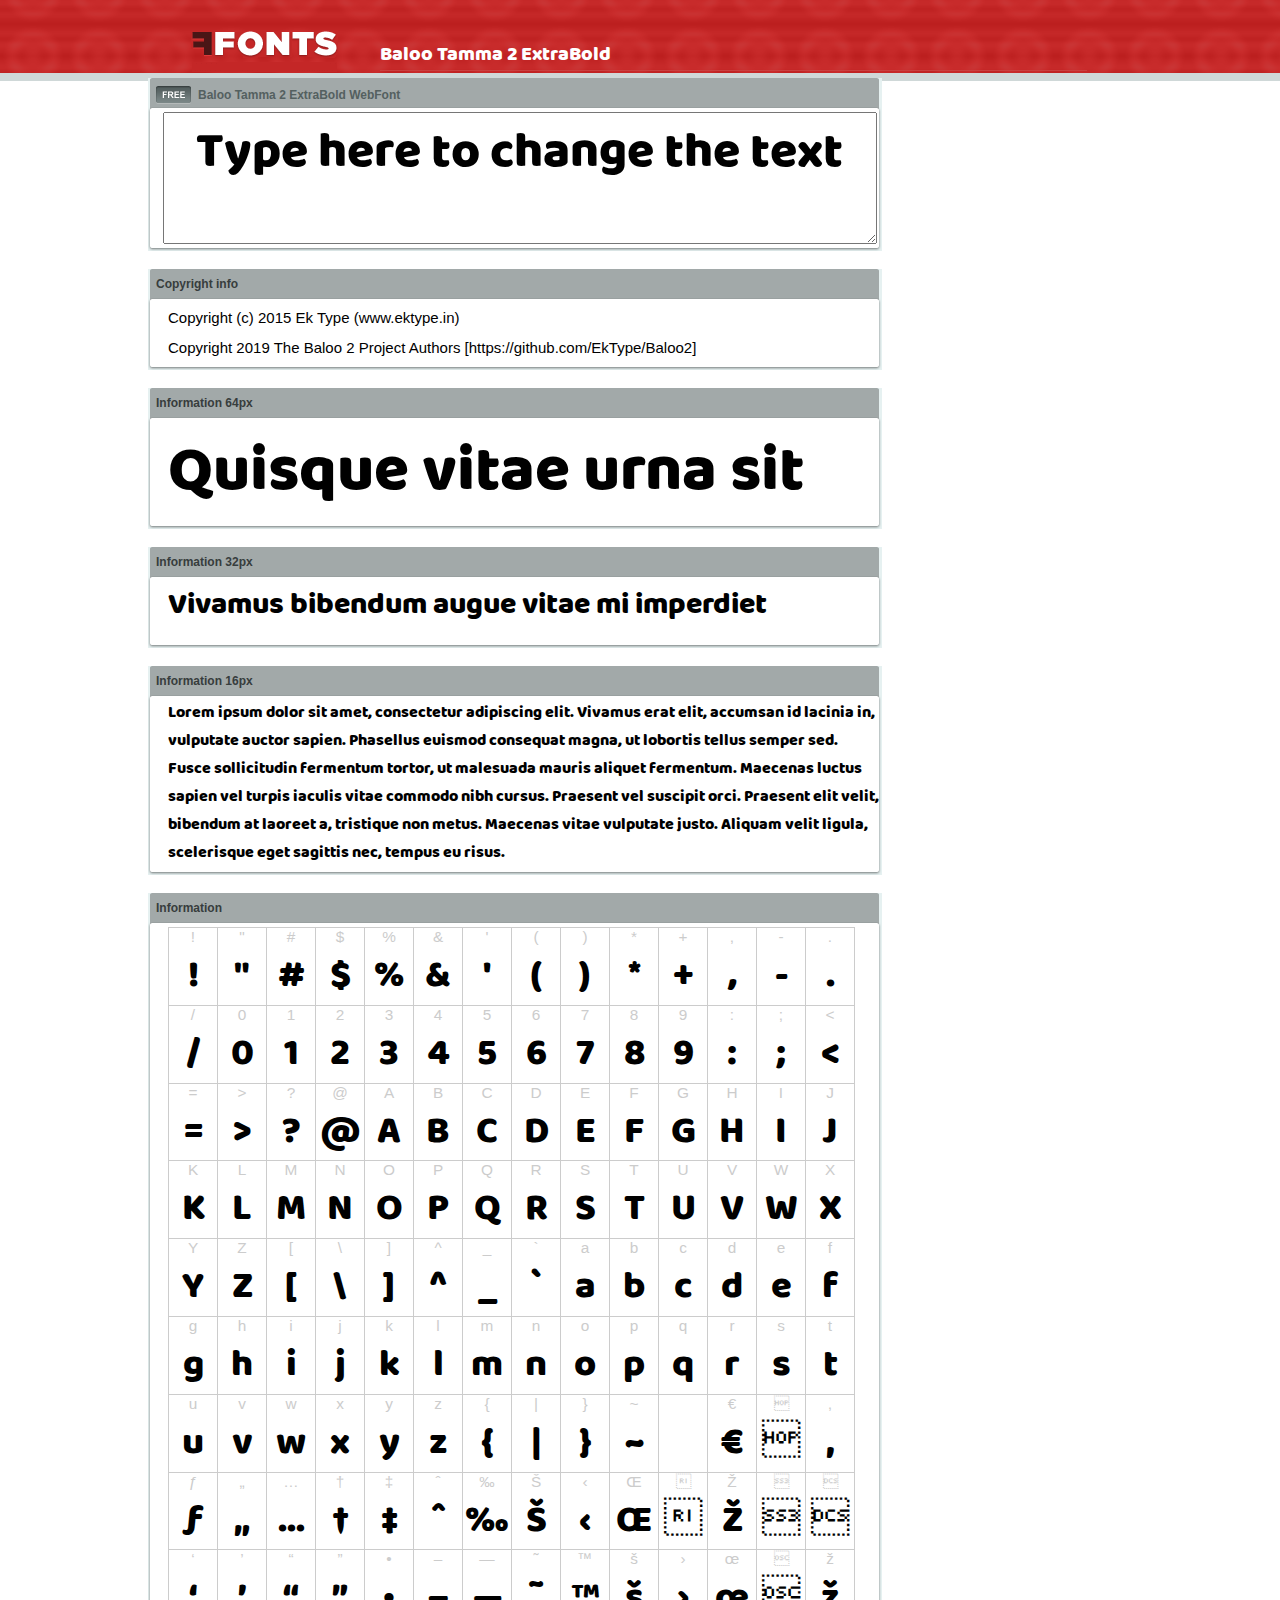
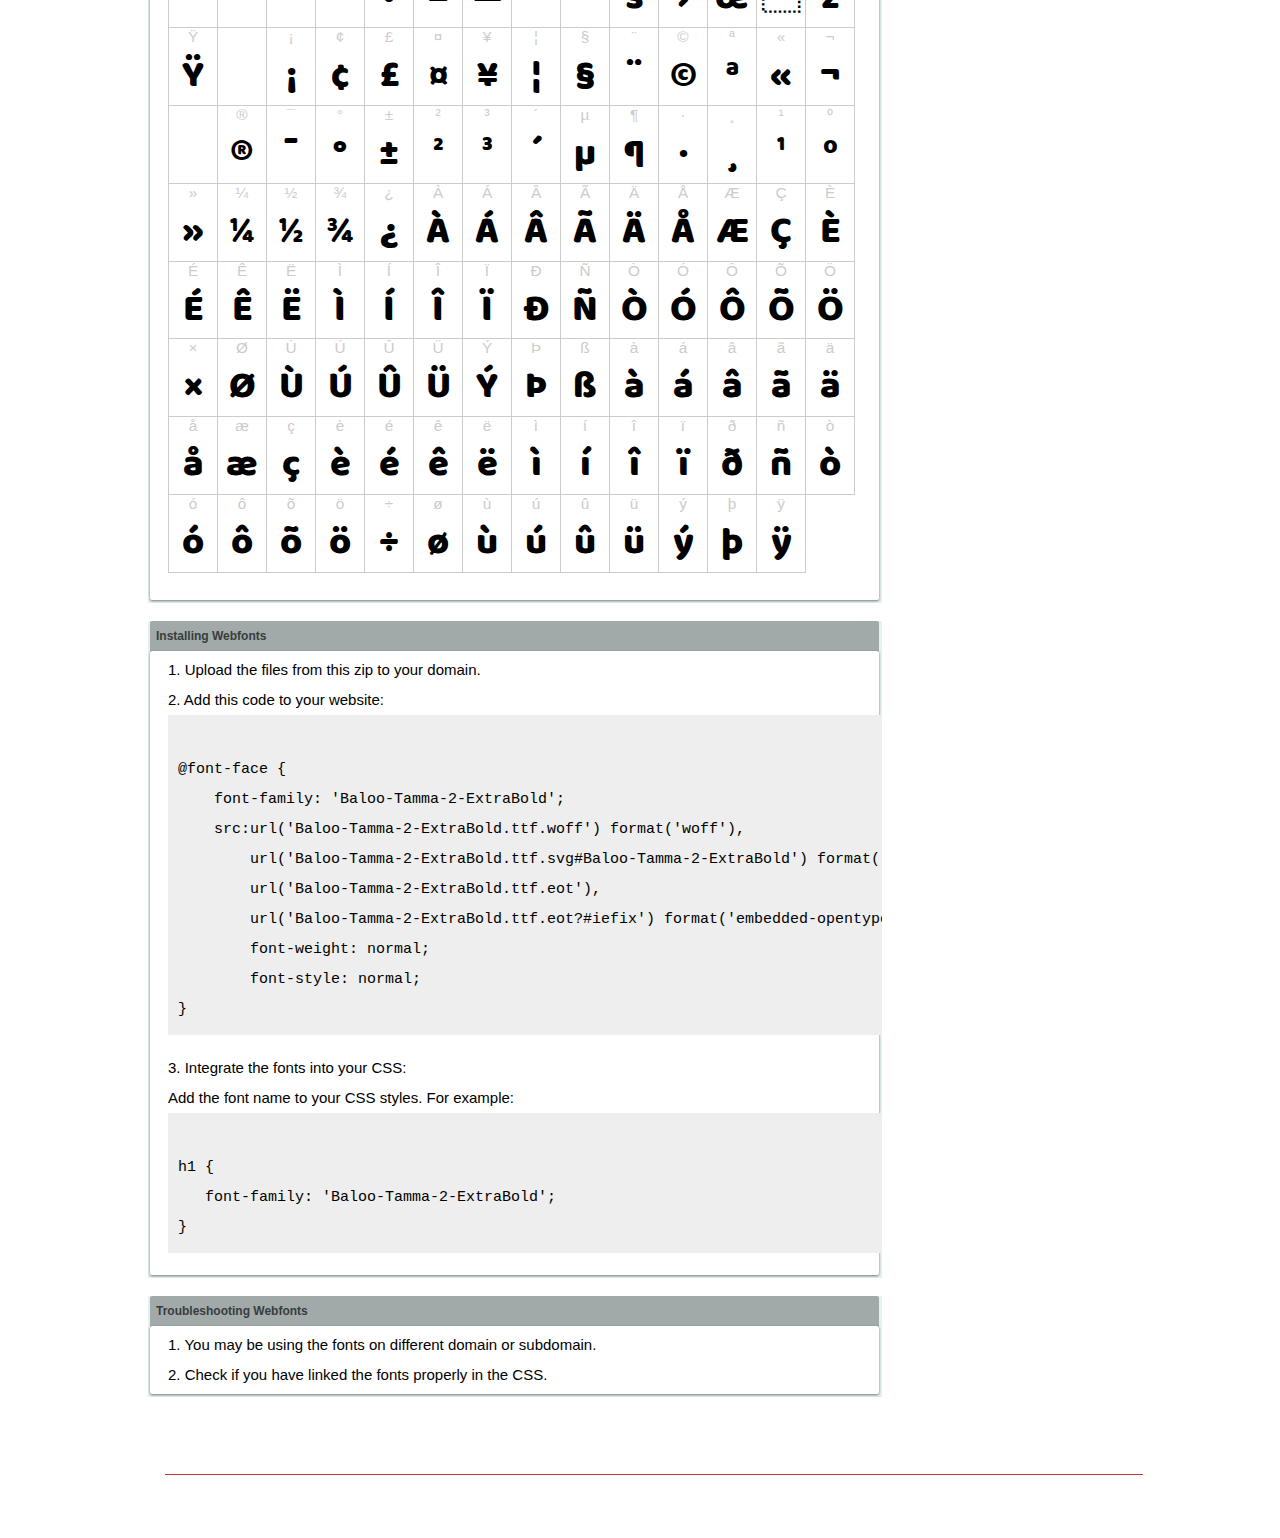
<file: public/font/webfonts_Baloo-Tamma-2-ExtraBold/example.html>
<!DOCTYPE html PUBLIC "-//W3C//DTD XHTML 1.0 Transitional//EN" "http://www.w3.org/TR/xhtml1/DTD/xhtml1-transitional.dtd">
<html xmlns="http://www.w3.org/1999/xhtml">
<head>
<meta http-equiv="Content-Type" content="text/html; charset=UTF-8" />
<title>Baloo Tamma 2 ExtraBold WebFont</title>
<meta name="description" content="Baloo Tamma 2 ExtraBold WebFont" />
<meta name="keywords" content="Baloo Tamma 2 ExtraBold WebFont" />
<style type="text/css">
@font-face {
  font-family: 'Baloo-Tamma-2-ExtraBold';
    src:  url('Baloo-Tamma-2-ExtraBold.ttf.woff') format('woff'),
    url('Baloo-Tamma-2-ExtraBold.ttf.svg#Baloo-Tamma-2-ExtraBold') format('svg'),
    url('Baloo-Tamma-2-ExtraBold.ttf.eot'),
    url('Baloo-Tamma-2-ExtraBold.eot?#iefix') format('embedded-opentype'); 
    font-weight: normal;
    font-style: normal;
}.examplefontl {
  font-family: 'Baloo-Tamma-2-ExtraBold';  
  color: black;
}
.examplefont {
  padding-bottom: 2em;
  overflow: hidden; 
  text-align: center;
}
.examplefont div {
  float: left;
  border: 1px solid #ccc;
  text-align: center;
  width: 1.25em;
  height: 2em;
  margin-right: -1px;
  margin-bottom: -1px;
  font-size: 3.2em; 
}
.examplefont div .defaultC {
  color: #ccc;
  font-family: arial, sans-serif;
  font-size: .4em;
  display: block;
}
*{margin:0;padding:0;}
body{margin:0px;padding:0px;background:#FFFFFF url(images/bgtile.gif?1) repeat-x;font-family:Arial, Helvetica, sans-serif;}
#header{background:url(images/headertile.gif);height:73px;margin:0px;overflow:hidden;}
#head{width:707px;float:left;height:31px;margin:39px 0 0 0;padding:0px;color:#ffffff;font-size:15px;border-bottom:1px solid #c94040;overflow:hidden;}
#head a{color:#ffffff;text-decoration:none;}
#headspan1{float:left;}
.container{width:994px;margin:0 auto;padding:0px;overflow:hidden;}
#content{width:734px;margin:5px 0px 0px 5px;float:left;padding:0px;font-size:12px;display:inline;color:#868e8e;overflow:hidden;}
.fontbox{background:url(images/fontboxtile.gif);width:734px;margin:0 0 18px 0;padding:0;overflow:hidden;}
.fontboxtop{background:url(images/fontboxtop.gif) no-repeat top left;height:18px;font-size:12px;color:#373d3d;width:718px;padding:8px;margin:0;overflow:hidden;}
.fontboxtop a{color:#373d3d;text-decoration:none;}
.fontboxspan1{background:url(images/free.gif) no-repeat;padding:2px 0 2px 42px;float:left;}
h6{background:url(images/logo.gif) top left no-repeat;width:230px;height:73px;margin:0px 0px 0px 7px;float:left;}
h6 a{display:block;height:73px;}
h6 a span{display:none;}
h1{display:inline;font-size:12px;font-weight:bold;color:#546060;padding:0px;float:left;}
.btn{border:0;margin:0;background:url('images/button.gif');background-repeat:repeat-x;color:#fff;width:127px;height:28px;font-size:17px;}
.inputsubtmi{border:1px solid #e1ebeb;border-bottom:2px solid #c7d1d1;padding:6px;margin:0 0 8px 0;}
.partner{font-size:16px;font-weight:bold;color:#000000;padding:0px;margin:39px 0px 12px 30px;}
.fontboxspan1notfree{padding:2px 0 2px 42px;float:left;}
#footer{height:123px;margin:0px;padding:0px;background:url(http://www.altfonts.com/images/foottile.gif);}
#foot{width:1005px;height:123px;background:url(http://www.altfonts.com/images/foot.gif) top left no-repeat;margin:0 auto;padding:0px;}
#copyright{height:31px;padding:28px 0 0 118px;margin:0 0 0 27px;border-bottom:1px solid #c33636;font-size:14px;color:#4a1616;}
code {
	white-space: pre;
	background-color: #eee;
	display: block;
	padding: 10px;
	margin-bottom: 18px;
	overflow: auto;
}    
</style>
</head>
<body>
<div id="header">
<div class="container">
<h6><a href="http://webfonts.ffonts.net" title="WebFonts"><span>WebFonts</span></a></h6>
<div id="head">
<span id="headspan1">
   <span style="font-family: 'Baloo-Tamma-2-ExtraBold';font-size: 20px; color: white;">Baloo Tamma 2 ExtraBold</span> 
</span>
</div>
</div>
</div>
<div class="container">
<div id="content">
<!-- WebFont --> 
<div class="fontbox">
<div class="fontboxtop"><span class="fontboxspan1"><h1>Baloo Tamma 2 ExtraBold WebFont</h1></span></div>
 <textarea id="txtAreaTryFont" cols="" rows="2" style="font-family: 'Baloo-Tamma-2-ExtraBold';width:97%; font-size: 50px; height: 130px;text-align: center;margin-left: 15px;" 
           onclick="if (this.value=='Type here to change the text') this.value=''">Type here to change the text</textarea>
<img src="images/fontboxbottom.gif" width="734" height="7" alt="" />
</div>
<div class="fontbox">
<div class="fontboxtop"><b>Copyright info</b></div>
<div style="text-align: left;margin-left:20px;color: black;font-size:15px;line-height:200%">
Copyright (c) 2015 Ek Type (www.ektype.in)<br />
Copyright 2019 The Baloo 2 Project Authors [https://github.com/EkType/Baloo2]
</div>
<img src="images/fontboxbottom.gif" width="734" height="7" alt="" />
</div>
<div class="fontbox">
<div class="fontboxtop"><b>Information 64px</b></div>
<div style="font-family: 'Baloo-Tamma-2-ExtraBold';margin-left:20px;font-size:64px;color:black;float: left;display: inline; overflow: hidden;height:100px;">
 Quisque vitae urna sit amet ipsum lobortis iaculis volutpat sit amet nibh. 
</div>
<img src="images/fontboxbottom.gif" width="734" height="7" alt="" />
</div>
<div class="fontbox">
<div class="fontboxtop"><b>Information 32px</b></div>
<div style="font-family: 'Baloo-Tamma-2-ExtraBold';margin-left:20px;font-size:30px;color:black;float: left;display: inline; overflow: hidden;height:60px;">
 Vivamus bibendum augue vitae mi imperdiet volutpat tempor tellus lacinia. Integer in sem et neque iaculis malesuada. 
</div>
<img src="images/fontboxbottom.gif" width="734" height="7" alt="" />
</div>
<div class="fontbox">
<div class="fontboxtop"><b>Information 16px</b></div>
<div style="font-family: 'Baloo-Tamma-2-ExtraBold';margin-left:20px;font-size:16px;color:black;float: left;display: inline; overflow: hidden;">
 Lorem ipsum dolor sit amet, consectetur adipiscing elit. Vivamus erat elit, accumsan id lacinia in, vulputate auctor sapien. Phasellus euismod consequat magna, ut lobortis tellus semper sed. Fusce sollicitudin fermentum tortor, ut malesuada mauris aliquet fermentum. Maecenas luctus sapien vel turpis iaculis vitae commodo nibh cursus. Praesent vel suscipit orci. Praesent elit velit, bibendum at laoreet a, tristique non metus. Maecenas vitae vulputate justo. Aliquam velit ligula, scelerisque eget sagittis nec, tempus eu risus. 
</div>
<img src="images/fontboxbottom.gif" width="734" height="7" alt="" />
</div>
<div class="fontbox">
<div class="fontboxtop"><b>Information</b></div>
<div class="examplefont examplefontl" style="text-align: center;margin-left:20px;">
 <div><span class="defaultC">&#33;</span><span>&#33;</span></div><div><span class="defaultC">&#34;</span><span>&#34;</span></div><div><span class="defaultC">&#35;</span><span>&#35;</span></div><div><span class="defaultC">&#36;</span><span>&#36;</span></div><div><span class="defaultC">&#37;</span><span>&#37;</span></div><div><span class="defaultC">&#38;</span><span>&#38;</span></div><div><span class="defaultC">&#39;</span><span>&#39;</span></div><div><span class="defaultC">&#40;</span><span>&#40;</span></div><div><span class="defaultC">&#41;</span><span>&#41;</span></div><div><span class="defaultC">&#42;</span><span>&#42;</span></div><div><span class="defaultC">&#43;</span><span>&#43;</span></div><div><span class="defaultC">&#44;</span><span>&#44;</span></div><div><span class="defaultC">&#45;</span><span>&#45;</span></div><div><span class="defaultC">&#46;</span><span>&#46;</span></div><div><span class="defaultC">&#47;</span><span>&#47;</span></div><div><span class="defaultC">&#48;</span><span>&#48;</span></div><div><span class="defaultC">&#49;</span><span>&#49;</span></div><div><span class="defaultC">&#50;</span><span>&#50;</span></div><div><span class="defaultC">&#51;</span><span>&#51;</span></div><div><span class="defaultC">&#52;</span><span>&#52;</span></div><div><span class="defaultC">&#53;</span><span>&#53;</span></div><div><span class="defaultC">&#54;</span><span>&#54;</span></div><div><span class="defaultC">&#55;</span><span>&#55;</span></div><div><span class="defaultC">&#56;</span><span>&#56;</span></div><div><span class="defaultC">&#57;</span><span>&#57;</span></div><div><span class="defaultC">&#58;</span><span>&#58;</span></div><div><span class="defaultC">&#59;</span><span>&#59;</span></div><div><span class="defaultC">&#60;</span><span>&#60;</span></div><div><span class="defaultC">&#61;</span><span>&#61;</span></div><div><span class="defaultC">&#62;</span><span>&#62;</span></div><div><span class="defaultC">&#63;</span><span>&#63;</span></div><div><span class="defaultC">&#64;</span><span>&#64;</span></div><div><span class="defaultC">&#65;</span><span>&#65;</span></div><div><span class="defaultC">&#66;</span><span>&#66;</span></div><div><span class="defaultC">&#67;</span><span>&#67;</span></div><div><span class="defaultC">&#68;</span><span>&#68;</span></div><div><span class="defaultC">&#69;</span><span>&#69;</span></div><div><span class="defaultC">&#70;</span><span>&#70;</span></div><div><span class="defaultC">&#71;</span><span>&#71;</span></div><div><span class="defaultC">&#72;</span><span>&#72;</span></div><div><span class="defaultC">&#73;</span><span>&#73;</span></div><div><span class="defaultC">&#74;</span><span>&#74;</span></div><div><span class="defaultC">&#75;</span><span>&#75;</span></div><div><span class="defaultC">&#76;</span><span>&#76;</span></div><div><span class="defaultC">&#77;</span><span>&#77;</span></div><div><span class="defaultC">&#78;</span><span>&#78;</span></div><div><span class="defaultC">&#79;</span><span>&#79;</span></div><div><span class="defaultC">&#80;</span><span>&#80;</span></div><div><span class="defaultC">&#81;</span><span>&#81;</span></div><div><span class="defaultC">&#82;</span><span>&#82;</span></div><div><span class="defaultC">&#83;</span><span>&#83;</span></div><div><span class="defaultC">&#84;</span><span>&#84;</span></div><div><span class="defaultC">&#85;</span><span>&#85;</span></div><div><span class="defaultC">&#86;</span><span>&#86;</span></div><div><span class="defaultC">&#87;</span><span>&#87;</span></div><div><span class="defaultC">&#88;</span><span>&#88;</span></div><div><span class="defaultC">&#89;</span><span>&#89;</span></div><div><span class="defaultC">&#90;</span><span>&#90;</span></div><div><span class="defaultC">&#91;</span><span>&#91;</span></div><div><span class="defaultC">&#92;</span><span>&#92;</span></div><div><span class="defaultC">&#93;</span><span>&#93;</span></div><div><span class="defaultC">&#94;</span><span>&#94;</span></div><div><span class="defaultC">&#95;</span><span>&#95;</span></div><div><span class="defaultC">&#96;</span><span>&#96;</span></div><div><span class="defaultC">&#97;</span><span>&#97;</span></div><div><span class="defaultC">&#98;</span><span>&#98;</span></div><div><span class="defaultC">&#99;</span><span>&#99;</span></div><div><span class="defaultC">&#100;</span><span>&#100;</span></div><div><span class="defaultC">&#101;</span><span>&#101;</span></div><div><span class="defaultC">&#102;</span><span>&#102;</span></div><div><span class="defaultC">&#103;</span><span>&#103;</span></div><div><span class="defaultC">&#104;</span><span>&#104;</span></div><div><span class="defaultC">&#105;</span><span>&#105;</span></div><div><span class="defaultC">&#106;</span><span>&#106;</span></div><div><span class="defaultC">&#107;</span><span>&#107;</span></div><div><span class="defaultC">&#108;</span><span>&#108;</span></div><div><span class="defaultC">&#109;</span><span>&#109;</span></div><div><span class="defaultC">&#110;</span><span>&#110;</span></div><div><span class="defaultC">&#111;</span><span>&#111;</span></div><div><span class="defaultC">&#112;</span><span>&#112;</span></div><div><span class="defaultC">&#113;</span><span>&#113;</span></div><div><span class="defaultC">&#114;</span><span>&#114;</span></div><div><span class="defaultC">&#115;</span><span>&#115;</span></div><div><span class="defaultC">&#116;</span><span>&#116;</span></div><div><span class="defaultC">&#117;</span><span>&#117;</span></div><div><span class="defaultC">&#118;</span><span>&#118;</span></div><div><span class="defaultC">&#119;</span><span>&#119;</span></div><div><span class="defaultC">&#120;</span><span>&#120;</span></div><div><span class="defaultC">&#121;</span><span>&#121;</span></div><div><span class="defaultC">&#122;</span><span>&#122;</span></div><div><span class="defaultC">&#123;</span><span>&#123;</span></div><div><span class="defaultC">&#124;</span><span>&#124;</span></div><div><span class="defaultC">&#125;</span><span>&#125;</span></div><div><span class="defaultC">&#126;</span><span>&#126;</span></div><div><span class="defaultC">&#127;</span><span>&#127;</span></div><div><span class="defaultC">&#128;</span><span>&#128;</span></div><div><span class="defaultC">&#129;</span><span>&#129;</span></div><div><span class="defaultC">&#130;</span><span>&#130;</span></div><div><span class="defaultC">&#131;</span><span>&#131;</span></div><div><span class="defaultC">&#132;</span><span>&#132;</span></div><div><span class="defaultC">&#133;</span><span>&#133;</span></div><div><span class="defaultC">&#134;</span><span>&#134;</span></div><div><span class="defaultC">&#135;</span><span>&#135;</span></div><div><span class="defaultC">&#136;</span><span>&#136;</span></div><div><span class="defaultC">&#137;</span><span>&#137;</span></div><div><span class="defaultC">&#138;</span><span>&#138;</span></div><div><span class="defaultC">&#139;</span><span>&#139;</span></div><div><span class="defaultC">&#140;</span><span>&#140;</span></div><div><span class="defaultC">&#141;</span><span>&#141;</span></div><div><span class="defaultC">&#142;</span><span>&#142;</span></div><div><span class="defaultC">&#143;</span><span>&#143;</span></div><div><span class="defaultC">&#144;</span><span>&#144;</span></div><div><span class="defaultC">&#145;</span><span>&#145;</span></div><div><span class="defaultC">&#146;</span><span>&#146;</span></div><div><span class="defaultC">&#147;</span><span>&#147;</span></div><div><span class="defaultC">&#148;</span><span>&#148;</span></div><div><span class="defaultC">&#149;</span><span>&#149;</span></div><div><span class="defaultC">&#150;</span><span>&#150;</span></div><div><span class="defaultC">&#151;</span><span>&#151;</span></div><div><span class="defaultC">&#152;</span><span>&#152;</span></div><div><span class="defaultC">&#153;</span><span>&#153;</span></div><div><span class="defaultC">&#154;</span><span>&#154;</span></div><div><span class="defaultC">&#155;</span><span>&#155;</span></div><div><span class="defaultC">&#156;</span><span>&#156;</span></div><div><span class="defaultC">&#157;</span><span>&#157;</span></div><div><span class="defaultC">&#158;</span><span>&#158;</span></div><div><span class="defaultC">&#159;</span><span>&#159;</span></div><div><span class="defaultC">&#160;</span><span>&#160;</span></div><div><span class="defaultC">&#161;</span><span>&#161;</span></div><div><span class="defaultC">&#162;</span><span>&#162;</span></div><div><span class="defaultC">&#163;</span><span>&#163;</span></div><div><span class="defaultC">&#164;</span><span>&#164;</span></div><div><span class="defaultC">&#165;</span><span>&#165;</span></div><div><span class="defaultC">&#166;</span><span>&#166;</span></div><div><span class="defaultC">&#167;</span><span>&#167;</span></div><div><span class="defaultC">&#168;</span><span>&#168;</span></div><div><span class="defaultC">&#169;</span><span>&#169;</span></div><div><span class="defaultC">&#170;</span><span>&#170;</span></div><div><span class="defaultC">&#171;</span><span>&#171;</span></div><div><span class="defaultC">&#172;</span><span>&#172;</span></div><div><span class="defaultC">&#173;</span><span>&#173;</span></div><div><span class="defaultC">&#174;</span><span>&#174;</span></div><div><span class="defaultC">&#175;</span><span>&#175;</span></div><div><span class="defaultC">&#176;</span><span>&#176;</span></div><div><span class="defaultC">&#177;</span><span>&#177;</span></div><div><span class="defaultC">&#178;</span><span>&#178;</span></div><div><span class="defaultC">&#179;</span><span>&#179;</span></div><div><span class="defaultC">&#180;</span><span>&#180;</span></div><div><span class="defaultC">&#181;</span><span>&#181;</span></div><div><span class="defaultC">&#182;</span><span>&#182;</span></div><div><span class="defaultC">&#183;</span><span>&#183;</span></div><div><span class="defaultC">&#184;</span><span>&#184;</span></div><div><span class="defaultC">&#185;</span><span>&#185;</span></div><div><span class="defaultC">&#186;</span><span>&#186;</span></div><div><span class="defaultC">&#187;</span><span>&#187;</span></div><div><span class="defaultC">&#188;</span><span>&#188;</span></div><div><span class="defaultC">&#189;</span><span>&#189;</span></div><div><span class="defaultC">&#190;</span><span>&#190;</span></div><div><span class="defaultC">&#191;</span><span>&#191;</span></div><div><span class="defaultC">&#192;</span><span>&#192;</span></div><div><span class="defaultC">&#193;</span><span>&#193;</span></div><div><span class="defaultC">&#194;</span><span>&#194;</span></div><div><span class="defaultC">&#195;</span><span>&#195;</span></div><div><span class="defaultC">&#196;</span><span>&#196;</span></div><div><span class="defaultC">&#197;</span><span>&#197;</span></div><div><span class="defaultC">&#198;</span><span>&#198;</span></div><div><span class="defaultC">&#199;</span><span>&#199;</span></div><div><span class="defaultC">&#200;</span><span>&#200;</span></div><div><span class="defaultC">&#201;</span><span>&#201;</span></div><div><span class="defaultC">&#202;</span><span>&#202;</span></div><div><span class="defaultC">&#203;</span><span>&#203;</span></div><div><span class="defaultC">&#204;</span><span>&#204;</span></div><div><span class="defaultC">&#205;</span><span>&#205;</span></div><div><span class="defaultC">&#206;</span><span>&#206;</span></div><div><span class="defaultC">&#207;</span><span>&#207;</span></div><div><span class="defaultC">&#208;</span><span>&#208;</span></div><div><span class="defaultC">&#209;</span><span>&#209;</span></div><div><span class="defaultC">&#210;</span><span>&#210;</span></div><div><span class="defaultC">&#211;</span><span>&#211;</span></div><div><span class="defaultC">&#212;</span><span>&#212;</span></div><div><span class="defaultC">&#213;</span><span>&#213;</span></div><div><span class="defaultC">&#214;</span><span>&#214;</span></div><div><span class="defaultC">&#215;</span><span>&#215;</span></div><div><span class="defaultC">&#216;</span><span>&#216;</span></div><div><span class="defaultC">&#217;</span><span>&#217;</span></div><div><span class="defaultC">&#218;</span><span>&#218;</span></div><div><span class="defaultC">&#219;</span><span>&#219;</span></div><div><span class="defaultC">&#220;</span><span>&#220;</span></div><div><span class="defaultC">&#221;</span><span>&#221;</span></div><div><span class="defaultC">&#222;</span><span>&#222;</span></div><div><span class="defaultC">&#223;</span><span>&#223;</span></div><div><span class="defaultC">&#224;</span><span>&#224;</span></div><div><span class="defaultC">&#225;</span><span>&#225;</span></div><div><span class="defaultC">&#226;</span><span>&#226;</span></div><div><span class="defaultC">&#227;</span><span>&#227;</span></div><div><span class="defaultC">&#228;</span><span>&#228;</span></div><div><span class="defaultC">&#229;</span><span>&#229;</span></div><div><span class="defaultC">&#230;</span><span>&#230;</span></div><div><span class="defaultC">&#231;</span><span>&#231;</span></div><div><span class="defaultC">&#232;</span><span>&#232;</span></div><div><span class="defaultC">&#233;</span><span>&#233;</span></div><div><span class="defaultC">&#234;</span><span>&#234;</span></div><div><span class="defaultC">&#235;</span><span>&#235;</span></div><div><span class="defaultC">&#236;</span><span>&#236;</span></div><div><span class="defaultC">&#237;</span><span>&#237;</span></div><div><span class="defaultC">&#238;</span><span>&#238;</span></div><div><span class="defaultC">&#239;</span><span>&#239;</span></div><div><span class="defaultC">&#240;</span><span>&#240;</span></div><div><span class="defaultC">&#241;</span><span>&#241;</span></div><div><span class="defaultC">&#242;</span><span>&#242;</span></div><div><span class="defaultC">&#243;</span><span>&#243;</span></div><div><span class="defaultC">&#244;</span><span>&#244;</span></div><div><span class="defaultC">&#245;</span><span>&#245;</span></div><div><span class="defaultC">&#246;</span><span>&#246;</span></div><div><span class="defaultC">&#247;</span><span>&#247;</span></div><div><span class="defaultC">&#248;</span><span>&#248;</span></div><div><span class="defaultC">&#249;</span><span>&#249;</span></div><div><span class="defaultC">&#250;</span><span>&#250;</span></div><div><span class="defaultC">&#251;</span><span>&#251;</span></div><div><span class="defaultC">&#252;</span><span>&#252;</span></div><div><span class="defaultC">&#253;</span><span>&#253;</span></div><div><span class="defaultC">&#254;</span><span>&#254;</span></div><div><span class="defaultC">&#255;</span><span>&#255;</span></div> 
</div>
<img src="images/fontboxbottom.gif" width="734" height="7" alt="" />
</div>
<div class="fontbox">
<div class="fontboxtop"><b>Installing Webfonts</b></div>
<div style="text-align: left;margin-left:20px;color: black;font-size:15px;line-height:200%">
1. Upload the files from this zip to your domain.<br />
2. Add this code to your website:<br />
<code>
@font-face {
    font-family: 'Baloo-Tamma-2-ExtraBold';
    src:url('Baloo-Tamma-2-ExtraBold.ttf.woff') format('woff'),
        url('Baloo-Tamma-2-ExtraBold.ttf.svg#Baloo-Tamma-2-ExtraBold') format('svg'),
        url('Baloo-Tamma-2-ExtraBold.ttf.eot'),
        url('Baloo-Tamma-2-ExtraBold.ttf.eot?#iefix') format('embedded-opentype'); 
        font-weight: normal;
        font-style: normal;
}
</code>
3. Integrate the fonts into your CSS:<br />
Add the font name to your CSS styles. For example:
<code>
h1 { 
   font-family: 'Baloo-Tamma-2-ExtraBold';
}  
</code>
</div>
<img src="images/fontboxbottom.gif" width="734" height="7" alt="" />
</div>
<div class="fontbox">
<div class="fontboxtop"><b>Troubleshooting Webfonts</b></div>
<div style="text-align: left;margin-left:20px;color: black;font-size:15px;line-height:200%">
1. You may be using the fonts on different domain or subdomain.<Br />
2. Check if you have linked the fonts properly in the CSS.<Br />
</div>
<img src="images/fontboxbottom.gif" width="734" height="7" alt="" />
</div>
</div>
</div>
<div id="footer">
<div id="foot">
<div id="copyright" style="font-size:11px;color:white;">&copy; - <a href="http://www.ffonts.net" title="Free Fonts" style="color:white;">Free Fonts by www.FFonts.net</a> - </div>
</div>
</div>

</body>
</html>
</file>
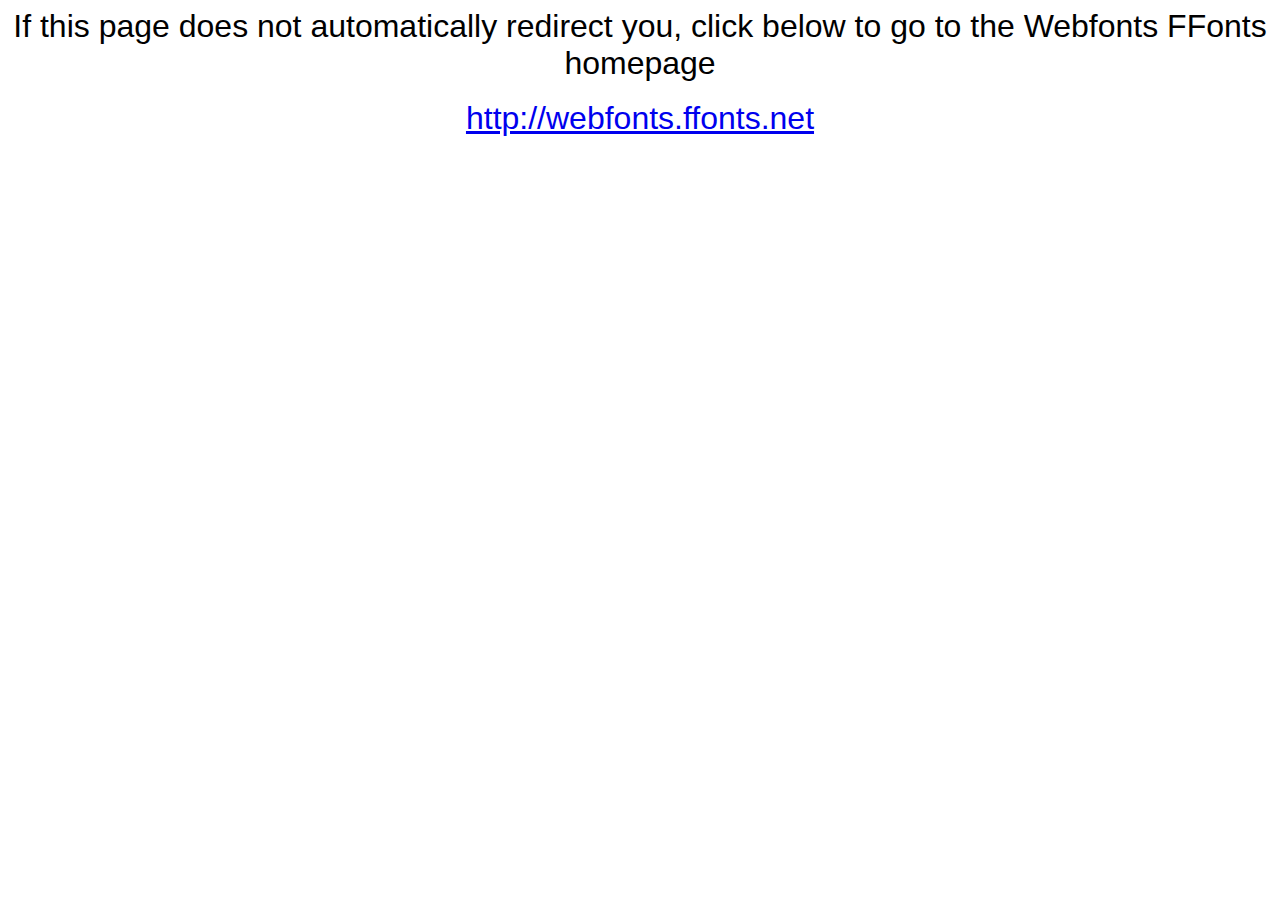
<file: public/font/webfonts_Baloo-Tamma-2-ExtraBold/webfonts.ffonts.net.htm>
<HTML>
<HEAD>
<TITLE>Webfonts www.FFonts.net - Redirect</TITLE>
<meta http-equiv="refresh" content="1;url=http://webfonts.ffonts.net">
<script language="javascript">
<!-- 
//location.replace("http://webfonts.ffonts.net");
-->
</script>
</HEAD>

<BODY>
<CENTER>

<FONT FACE="Arial, Sans Serif, Verdana" SIZE=6>If this page does not automatically redirect you, click below to go to the Webfonts FFonts homepage</FONT>
<BR><BR>
<FONT FACE="Arial, Sans Serif, Verdana" SIZE=6><A HREF="http://webfonts.ffonts.net" TARGET="_top">http://webfonts.ffonts.net</A></FONT>

</CENTER>
</BODY>
</HTML>
</file>
